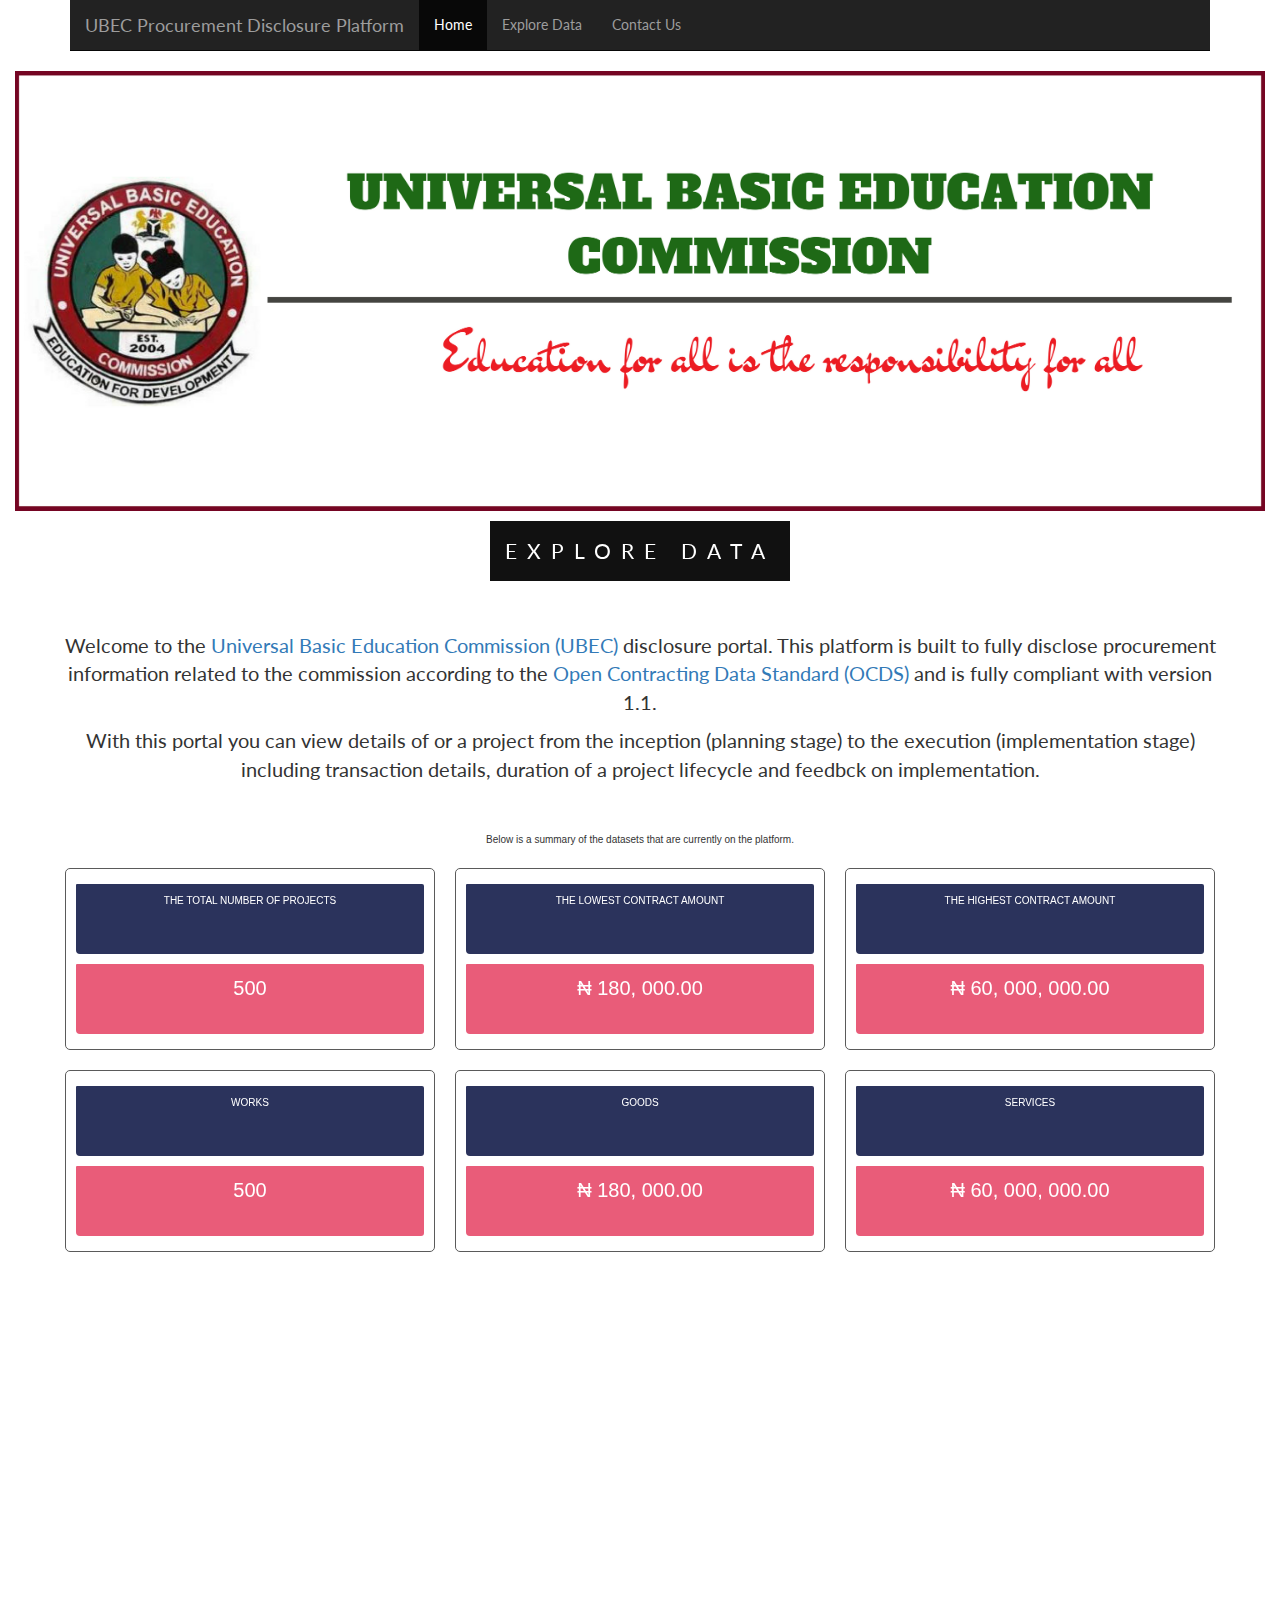
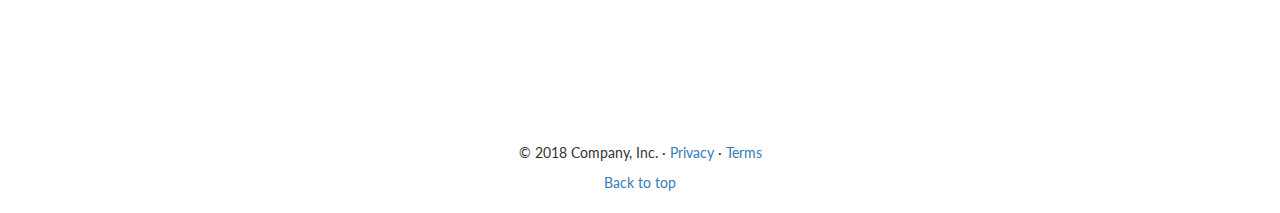
<file: webroot/html/index.html>
<!DOCTYPE html>
<html lang="en">

<head>
  <meta charset="utf-8">
  <meta http-equiv="X-UA-Compatible" content="IE=edge">
  <meta name="viewport" content="width=device-width, initial-scale=1">
  <!-- The above 3 meta tags *must* come first in the head; any other head content must come *after* these tags -->
  <meta name="description" content="">
  <meta name="author" content="">
  <!-- <link rel="icon" href="../../favicon.ico"> -->

  <title>Home</title>

  <link rel="stylesheet" href="../css/uikit.min.css" />
  <!-- Bootstrap core CSS -->
  <link href="../css/bootstrap.min.css" rel="stylesheet">

  <!-- IE10 viewport hack for Surface/desktop Windows 8 bug -->
  <link href="../assets/css/ie10-viewport-bug-workaround.css" rel="stylesheet">

  <!-- Just for debugging purposes. Don't actually copy these 2 lines! -->
  <!--[if lt IE 9]><script src="../../assets/js/ie8-responsive-file-warning.js"></script><![endif]-->
  <script src="../assets/js/ie-emulation-modes-warning.js"></script>
  <link href="../css/handyclasses.css" rel="stylesheet">
  <link href="../css/navbar-styling.css" rel="stylesheet">
  <link href="https://fonts.googleapis.com/css?family=Lato:400,700" rel="stylesheet">
  <link rel="stylesheet" href="https://use.fontawesome.com/releases/v5.6.3/css/all.css" integrity="sha384-UHRtZLI+pbxtHCWp1t77Bi1L4ZtiqrqD80Kn4Z8NTSRyMA2Fd33n5dQ8lWUE00s/"
    crossorigin="anonymous">

  <!-- HTML5 shim and Respond.js for IE8 support of HTML5 elements and media queries -->
  <!--[if lt IE 9]>
          <script src="https://oss.maxcdn.com/html5shiv/3.7.3/html5shiv.min.js"></script>
          <script src="https://oss.maxcdn.com/respond/1.4.2/respond.min.js"></script>
        <![endif]-->

  <!-- Custom styles for this template -->
  <!-- <link href="../css/carousel.css" rel="stylesheet"> -->


</head>
<!-- NAVBAR
================================================== -->

<body>

  <div class="navbar-wrapper">
    <div class="container">

      <nav class="navbar navbar-inverse navbar-static-top">
        <div class="container">
          <div class="navbar-header">
            <button type="button" class="navbar-toggle collapsed" data-toggle="collapse" data-target="#navbar"
              aria-expanded="false" aria-controls="navbar">
              <span class="sr-only">Toggle navigation</span>
              <span class="icon-bar"></span>
              <span class="icon-bar"></span>
              <span class="icon-bar"></span>
            </button>
            <a class="navbar-brand" href="#">UBEC Procurement Disclosure Platform</a>
          </div>
          <div id="navbar" class="navbar-collapse collapse">
            <ul class="nav navbar-nav">
              <li class="active">
                <a href="#">Home</a>
              </li>
              <li>
                <a href="#about">Explore Data</a>
              </li>

              <li>
                <a href="#contact">Contact Us</a>
              </li>
            </ul>
          </div>
        </div>
      </nav>

    </div>
  </div>

  <div class="container-fluid row">
    <div class="col-xs-12 col-sm-12 col-md-12">
      <img src="../images/top.png" alt="Top Banner" />
    </div>

  </div>

  <div class="row" style="padding: 1rem;">
    <div class="col-xs-12 col-sm-12 col-md-12">
      <div class="caption">
        <span class="border  hvr-wobble-bottom">
          <a href="#" class="uk-link-reset"> EXPLORE DATA</a>
        </span>
      </div>
    </div>
  </div>

    <div class="container-fluid" style="padding: 1rem;">


      <div class="row" style="margin: 3rem;">



        <div class="col-sm-12 col-md-12 front-banner text-center">
          <p>Welcome to the
            <a href='https://ubeconline.com/index.php'>Universal Basic Education Commission (UBEC)</a> disclosure
            portal. This platform is built to fully disclose
            procurement information related to the commission according to the
            <a href="http://standard.open-contracting.org/latest/en/">
              Open Contracting Data Standard (OCDS)</a> and is fully compliant with version 1.1.</p>
        </div>

        <div class="col-sm-12 col-md-12">
          <div class="row">

            <div class="col-sm-12 col-md-12 front-banner text-center">
              <p>With this portal you can view details of or a project from the inception (planning stage) to the
                execution
                (implementation stage) including transaction details, duration of a project lifecycle and feedbck on
                implementation.</p>
            </div>
          </div>
        </div>
      </div>
    </div>
  

  <div class="slide3">
    <div class="container">
      <p class="text-center sum-notes">Below is a summary of the datasets that are currently on the platform.
      </p>
      <div class="row text-center front-banner">
        <div class="col-xs-12 col-sm-6 col-md-4 hvr-float-shadow" style="padding: 1rem">
          <div class="box uk-border-rounded" style="padding: 1rem">
            <div class="row">
              <div class="col-xs-12 col-sm-12 col-md-12 gutter">
                <div class="sum-card sum-notes">
                  <span class="top-cent">THE TOTAL NUMBER OF PROJECTS</span>
                </div>
              </div>
              <div class="col-xs-12 col-sm-12 col-md-12 gutter">
                <div class="sum-card middle sum-notes">
                  500
                </div>
              </div>
            </div>
          </div>
        </div>
        <div class="col-xs-12 col-sm-6 col-md-4 hvr-float-shadow" style="padding: 1rem">
          <div class="box uk-border-rounded" style="padding: 1rem">
            <div class="row">
              <div class="col-xs-12 col-sm-12 col-md-12 gutter">
                <div class="sum-card sum-notes">
                  <span class="top-cent">THE LOWEST CONTRACT AMOUNT</span>
                </div>
              </div>
              <div class="col-xs-12 col-sm-12 col-md-12 gutter">
                <div class="sum-card middle sum-notes">
                  &#8358; 180, 000.00
                </div>
              </div>
            </div>
          </div>
        </div>
        <div class="col-xs-12 col-sm-6 col-md-4 hvr-float-shadow" style="padding: 1rem">
          <div class="box uk-border-rounded" style="padding: 1rem">
            <div class="row">
              <div class="col-xs-12 col-sm-12 col-md-12 gutter">
                <div class="sum-card sum-notes">
                  <span class="top-cent">THE HIGHEST CONTRACT AMOUNT</span>
                </div>
              </div>
              <div class="col-xs-12 col-sm-12 col-md-12 gutter">
                <div class="sum-card middle sum-notes">
                  &#8358; 60, 000, 000.00
                </div>
              </div>
            </div>
          </div>
        </div>
        <div class="col-xs-12 col-sm-6 col-md-4  hvr-float-shadow" style="padding: 1rem">
          <div class="box uk-border-rounded" style="padding: 1rem">
            <div class="row">
              <div class="col-xs-12 col-sm-12 col-md-12 gutter">
                <div class="sum-card sum-notes">
                  <span class="top-cent">WORKS</span>
                </div>
              </div>
              <div class="col-xs-12 col-sm-12 col-md-12 gutter">
                <div class="sum-card middle sum-notes">
                  500
                </div>
              </div>
            </div>
          </div>

        </div>
        <div class="col-xs-12 col-sm-6 col-md-4  hvr-float-shadow" style="padding: 1rem">
          <div class="box uk-border-rounded" style="padding: 1rem">
            <div class="row">
              <div class="col-xs-12 col-sm-12 col-md-12 gutter">
                <div class="sum-card sum-notes">
                  <span class="top-cent">GOODS</span>
                </div>
              </div>
              <div class="col-xs-12 col-sm-12 col-md-12 gutter">
                <div class="sum-card middle sum-notes">
                  &#8358; 180, 000.00
                </div>
              </div>
            </div>
          </div>
        </div>
        <div class="col-xs-12 col-sm-6 col-md-4  hvr-float-shadow" style="padding: 1rem">
          <div class="box uk-border-rounded" style="padding: 1rem">
            <div class="row">
              <div class="col-xs-12 col-sm-12 col-md-12 gutter">
                <div class="sum-card sum-notes">
                  <span class="top-cent">SERVICES</span>
                </div>
              </div>
              <div class="col-xs-12 col-sm-12 col-md-12 gutter">
                <div class="sum-card middle sum-notes">
                  &#8358; 60, 000, 000.00
                </div>
              </div>
            </div>
          </div>
        </div>
      </div>

    </div>
  </div>

  <!-- FOOTER -->

  <footer style="padding: 1rem" class="text-center">
    <p class="">&copy; 2018 Company, Inc. &middot;
      <a href="#">Privacy</a> &middot;
      <a href="#">Terms</a>
    </p>
    <p class="">
      <a href="#">Back to top</a>
    </p>

  </footer>

  </div>
  <!-- /.container -->


  <!-- Bootstrap core JavaScript
    ================================================== -->
  <!-- Placed at the end of the document so the pages load faster -->
  <script src="https://ajax.googleapis.com/ajax/libs/jquery/1.12.4/jquery.min.js"></script>
  <script>
    window.jQuery || document.write('<script src="../assets/js/vendor/jquery.min.js"><\/script>')
  </script>
  <script src="../js/bootstrap.min.js"></script>
  <!-- Just to make our placeholder images work. Don't actually copy the next line! -->
  <script src="../assets/js/vendor/holder.min.js"></script>
  <!-- IE10 viewport hack for Surface/desktop Windows 8 bug -->
  <script src="../assets/js/ie10-viewport-bug-workaround.js"></script>
</body>

</html>
</file>
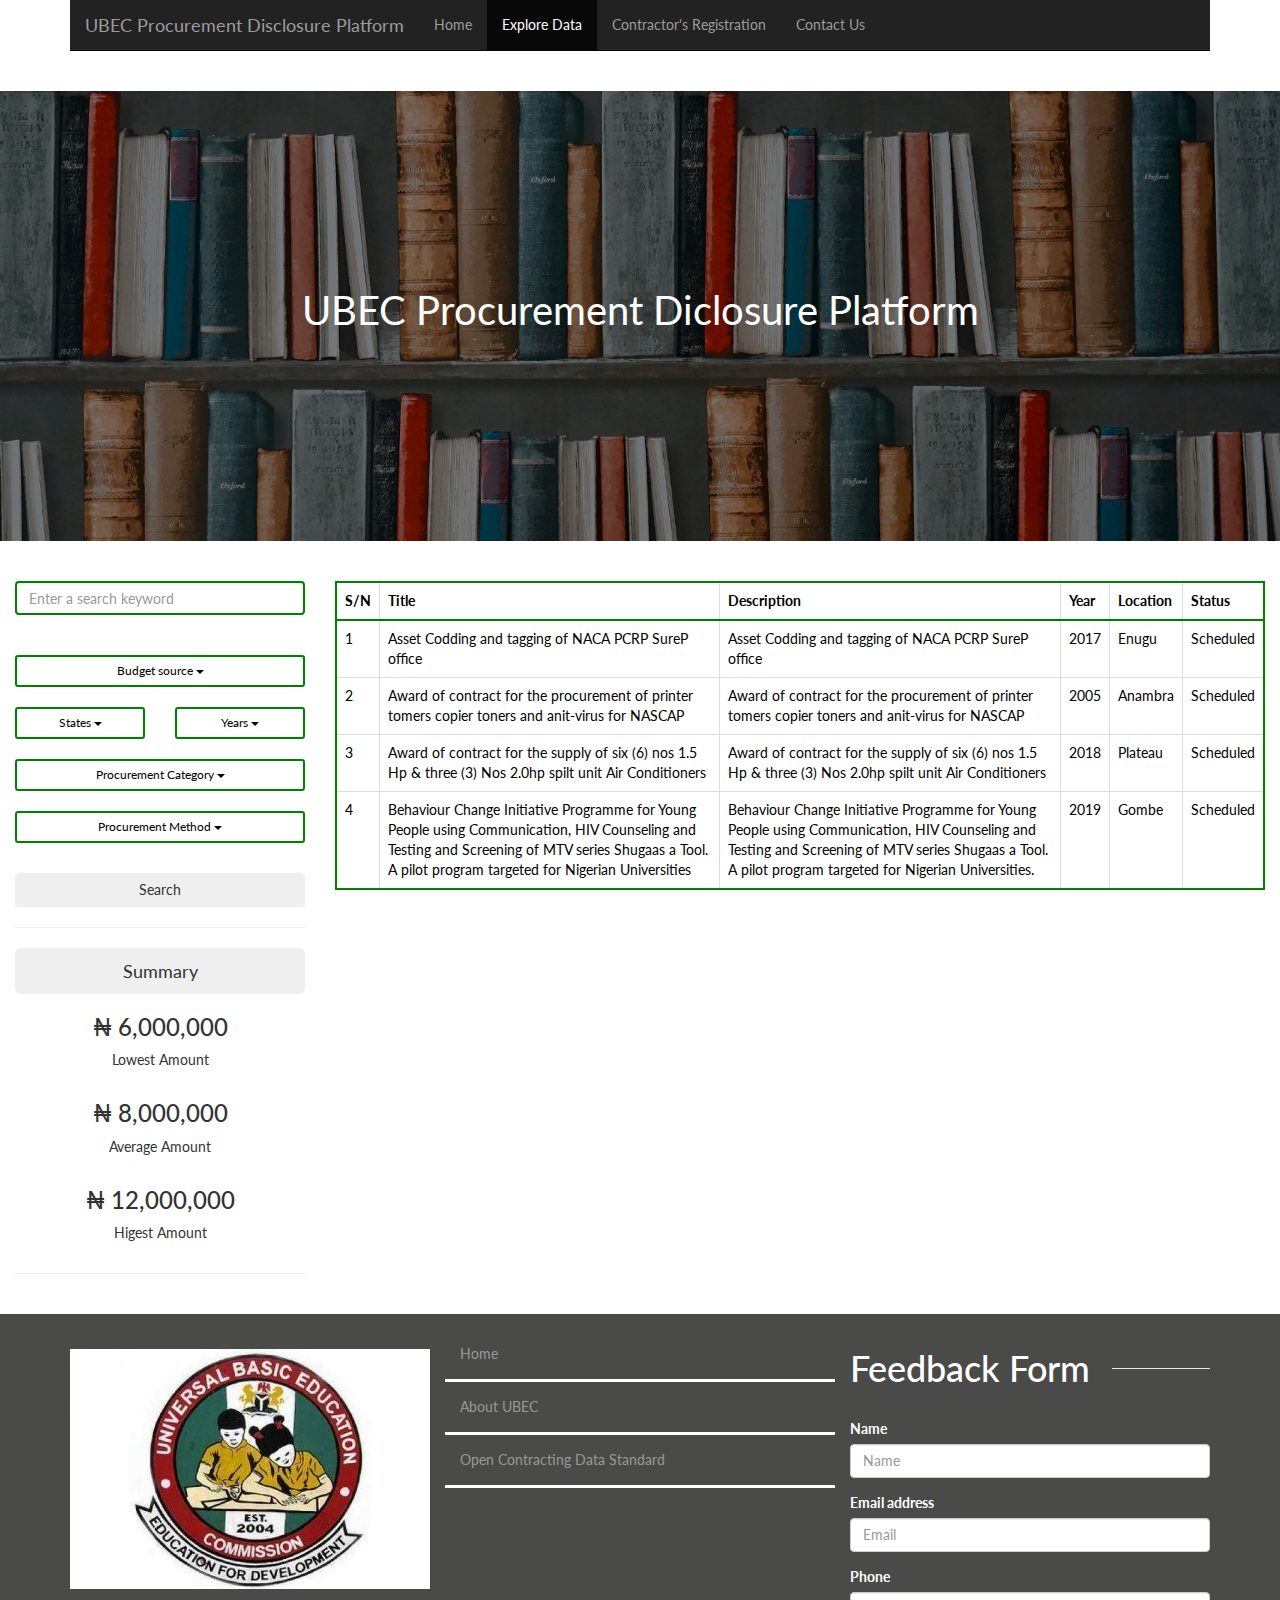
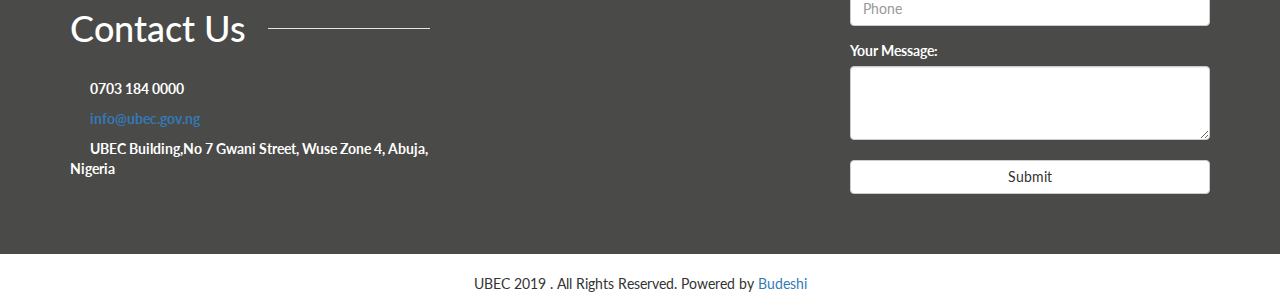
<file: webroot/html/projects.html>
<!DOCTYPE html>
<html lang="en">

<head>
    <meta charset="utf-8">
    <meta http-equiv="X-UA-Compatible" content="IE=edge">
    <meta name="viewport" content="width=device-width, initial-scale=1">
    <!-- The above 3 meta tags *must* come first in the head; any other head content must come *after* these tags -->
    <meta name="description" content="">
    <meta name="author" content="">
    <!-- <link rel="icon" href="../../favicon.ico"> -->

    <title>List of Projects</title>
    
    <link rel="stylesheet" href="../css/uikit.min.css" />
    <!-- Bootstrap core CSS -->
    <link href="../css/bootstrap.min.css" rel="stylesheet">

    <!-- IE10 viewport hack for Surface/desktop Windows 8 bug -->
    <link href="../assets/css/ie10-viewport-bug-workaround.css" rel="stylesheet">

    <!-- Just for debugging purposes. Don't actually copy these 2 lines! -->
    <!--[if lt IE 9]><script src="../../assets/js/ie8-responsive-file-warning.js"></script><![endif]-->
    <script src="../assets/js/ie-emulation-modes-warning.js"></script>
    <link href="../css/handyclasses.css" rel="stylesheet">
    <link href="../css/navbar-styling.css" rel="stylesheet">
    <link href="https://fonts.googleapis.com/css?family=Lato:400,700" rel="stylesheet">
    <link rel="stylesheet" href="https://use.fontawesome.com/releases/v5.6.3/css/all.css" integrity="sha384-UHRtZLI+pbxtHCWp1t77Bi1L4ZtiqrqD80Kn4Z8NTSRyMA2Fd33n5dQ8lWUE00s/"
    crossorigin="anonymous">

    <!-- HTML5 shim and Respond.js for IE8 support of HTML5 elements and media queries -->
    <!--[if lt IE 9]>
      <script src="https://oss.maxcdn.com/html5shiv/3.7.3/html5shiv.min.js"></script>
      <script src="https://oss.maxcdn.com/respond/1.4.2/respond.min.js"></script>
    <![endif]-->

    <!-- Custom styles for this template -->
    <!-- <link href="../css/carousel.css" rel="stylesheet"> -->


</head>
<!-- NAVBAR
================================================== -->

<body>
    <div class="navbar-wrapper container">
        <div class="">

            <nav class="navbar navbar-inverse navbar-static-top">
                <div class="container">
                    <div class="navbar-header">
                        <button type="button" class="navbar-toggle collapsed" data-toggle="collapse" data-target="#navbar"
                            aria-expanded="false" aria-controls="navbar">
                            <span class="sr-only">Toggle navigation</span>
                            <span class="icon-bar"></span>
                            <span class="icon-bar"></span>
                            <span class="icon-bar"></span>
                        </button>
                        <a class="navbar-brand" href="#">UBEC Procurement Disclosure Platform</a>
                    </div>
                    <div id="navbar" class="navbar-collapse collapse">
                        <ul class="nav navbar-nav">
                            <li><a href="#">Home</a></li>
                            <li class="active"><a href="#about">Explore Data</a></li>
                            <li><a href="#">Contractor's Registration</a></li>
                            <li><a href="#contact">Contact Us</a></li>
                        </ul>
                    </div>
                </div>
            </nav>

        </div>
    </div>
    <div class="step-1 uk-margin">
            <div class="container uk-text-center">

                        <p>UBEC Procurement Diclosure Platform</p>
                    
            
            </div>
    
        </div>
    
    <div class='container-fluid'>
        <div class='full-page'>
            <div class="row">
                <div class="col-xs-12 col-sm-3 col-md-3">
                    <div class='search-box'>

                        <div class='search' id='search'>

                            <form>
                                <div class='row  uk-margin'>
                                    <div class="col-sm-12">
                                        <div class='uk-margin'>
                                            <div class="form-group">
                                                <input type="text" class="form-control red-butt" id="title-search"
                                                    placeholder="Enter a search keyword">
                                            </div>
                                        </div>
                                    </div>
                                    
                                </div>
                                <div class='row'>
                                    <div class="col-sm-12">
                                        <div class='uk-margin'>
                                            <div class="button-group">
                                                <button type="button" class="btn btn-default btn-sm dropdown-toggle red-butt"
                                                    data-toggle="dropdown" style="width: 100%">Budget source <span
                                                        class="caret"></span></button>
                                                <ul class="dropdown-menu">
                                                    <li><a href="#" class="small" data-value="option1" tabIndex="-1"><input
                                                                type="checkbox" />&nbsp;Option 1</a></li>
                                                    <li><a href="#" class="small" data-value="option2" tabIndex="-1"><input
                                                                type="checkbox" />&nbsp;Option 2</a></li>
                                                    <li><a href="#" class="small" data-value="option3" tabIndex="-1"><input
                                                                type="checkbox" />&nbsp;Option 3</a></li>
                                                    <li><a href="#" class="small" data-value="option4" tabIndex="-1"><input
                                                                type="checkbox" />&nbsp;Option 4</a></li>
                                                    <li><a href="#" class="small" data-value="option5" tabIndex="-1"><input
                                                                type="checkbox" />&nbsp;Option 5</a></li>
                                                    <li><a href="#" class="small" data-value="option6" tabIndex="-1"><input
                                                                type="checkbox" />&nbsp;Option 6</a></li>
                                                </ul>
                                            </div>
                                        </div>
                                    </div>
                                    <div class='col-sm-6'>
                                        <div class='uk-margin'>
                                            <div class="button-group">
                                                <button type="button" class="btn btn-default btn-sm dropdown-toggle red-butt"
                                                    data-toggle="dropdown" style="width: 100%">States <span class="caret"></span></button>
                                                <ul class="dropdown-menu">
                                                    <li><a href="#" class="small" data-value="option1" tabIndex="-1"><input
                                                                type="checkbox" />&nbsp;Option 1</a></li>
                                                    <li><a href="#" class="small" data-value="option2" tabIndex="-1"><input
                                                                type="checkbox" />&nbsp;Option 2</a></li>
                                                    <li><a href="#" class="small" data-value="option3" tabIndex="-1"><input
                                                                type="checkbox" />&nbsp;Option 3</a></li>
                                                    <li><a href="#" class="small" data-value="option4" tabIndex="-1"><input
                                                                type="checkbox" />&nbsp;Option 4</a></li>
                                                    <li><a href="#" class="small" data-value="option5" tabIndex="-1"><input
                                                                type="checkbox" />&nbsp;Option 5</a></li>
                                                    <li><a href="#" class="small" data-value="option6" tabIndex="-1"><input
                                                                type="checkbox" />&nbsp;Option 6</a></li>
                                                </ul>
                                            </div>
                                        </div>
                                    </div>
                                    <div class="col-sm-6">
                                            <div class='uk-margin'>
                                                <div class="button-group">
                                                    <button type="button" class="btn btn-default btn-sm dropdown-toggle red-butt"
                                                        data-toggle="dropdown" style="width: 100%">Years <span class="caret"></span></button>
                                                    <ul class="dropdown-menu">
                                                        <li><a href="#" class="small" data-value="option1" tabIndex="-1"><input
                                                                    type="checkbox" />&nbsp;Option 1</a></li>
                                                        <li><a href="#" class="small" data-value="option2" tabIndex="-1"><input
                                                                    type="checkbox" />&nbsp;Option 2</a></li>
                                                        <li><a href="#" class="small" data-value="option3" tabIndex="-1"><input
                                                                    type="checkbox" />&nbsp;Option 3</a></li>
                                                        <li><a href="#" class="small" data-value="option4" tabIndex="-1"><input
                                                                    type="checkbox" />&nbsp;Option 4</a></li>
                                                        <li><a href="#" class="small" data-value="option5" tabIndex="-1"><input
                                                                    type="checkbox" />&nbsp;Option 5</a></li>
                                                        <li><a href="#" class="small" data-value="option6" tabIndex="-1"><input
                                                                    type="checkbox" />&nbsp;Option 6</a></li>
                                                    </ul>
                                                </div>
                                            </div>
                                        </div>
                                </div>
                                <div class='row'>
                                    <div class="col-sm-12 ">
                                        <div class='uk-margin'>
                                            <div class="button-group">
                                                <button type="button" class="btn btn-default btn-sm dropdown-toggle red-butt"
                                                    data-toggle="dropdown" style="width: 100%">Procurement Category
                                                    <span class="caret"></span></button>
                                                <ul class="dropdown-menu">
                                                    <li><a href="#" class="small" data-value="option1" tabIndex="-1"><input
                                                                type="checkbox" />&nbsp;Option 1</a></li>
                                                    <li><a href="#" class="small" data-value="option2" tabIndex="-1"><input
                                                                type="checkbox" />&nbsp;Option 2</a></li>
                                                    <li><a href="#" class="small" data-value="option3" tabIndex="-1"><input
                                                                type="checkbox" />&nbsp;Option 3</a></li>
                                                    <li><a href="#" class="small" data-value="option4" tabIndex="-1"><input
                                                                type="checkbox" />&nbsp;Option 4</a></li>
                                                    <li><a href="#" class="small" data-value="option5" tabIndex="-1"><input
                                                                type="checkbox" />&nbsp;Option 5</a></li>
                                                    <li><a href="#" class="small" data-value="option6" tabIndex="-1"><input
                                                                type="checkbox" />&nbsp;Option 6</a></li>
                                                </ul>
                                            </div>
                                        </div>
                                    </div>
                                    <div class='col-sm-12'>
                                        <div class='uk-margin'>
                                            <div class="button-group">
                                                <button type="button" class="btn btn-default btn-sm dropdown-toggle red-butt"
                                                    data-toggle="dropdown" style="width: 100%">Procurement Method <span
                                                        class="caret"></span></button>
                                                <ul class="dropdown-menu">
                                                    <li><a href="#" class="small" data-value="option1" tabIndex="-1"><input
                                                                type="checkbox" />&nbsp;Option 1</a></li>
                                                    <li><a href="#" class="small" data-value="option2" tabIndex="-1"><input
                                                                type="checkbox" />&nbsp;Option 2</a></li>
                                                    <li><a href="#" class="small" data-value="option3" tabIndex="-1"><input
                                                                type="checkbox" />&nbsp;Option 3</a></li>
                                                    <li><a href="#" class="small" data-value="option4" tabIndex="-1"><input
                                                                type="checkbox" />&nbsp;Option 4</a></li>
                                                    <li><a href="#" class="small" data-value="option5" tabIndex="-1"><input
                                                                type="checkbox" />&nbsp;Option 5</a></li>
                                                    <li><a href="#" class="small" data-value="option6" tabIndex="-1"><input
                                                                type="checkbox" />&nbsp;Option 6</a></li>
                                                </ul>
                                            </div>
                                        </div>
                                    </div>
                                </div>
                                <div class='row uk-margin-small'>
                                    <div class="col-sm-12">
                                        <button type="button" class="btn margin " style='width: 100%'>Search</button>
                                    </div>
                                </div>
                                <hr>

                            </form>
                        </div>
                    </div>

                    <div class='search-summary uk-margin'>
                        <div class='row'>
                            <div class="col-sm-12">
                                <button type="button" class="btn btn-lg margin " data-target="#summary" style='width: 100%'>Summary</button>
                            </div>
                        </div>
                        <div class='search uk-text-center' id='summary'>


                            <div class='row uk-margin'>
                                <div class="col-sm-12">
                                    <h3>&#8358; 6,000,000</h3>
                                    <p>Lowest Amount</p>
                                </div>
                                <div class="col-sm-12">
                                    <h3>&#8358; 8,000,000</h3>
                                    <p>Average Amount</p>
                                </div>
                                <div class="col-sm-12">

                                    <h3>&#8358; 12,000,000</h3>
                                    <p>Higest Amount</p>
                                </div>
                            </div>

                            <hr>

                        </div>
                    </div>
                </div>

                <div class="col-xs-12 col-sm-9 col-md-9">
                    <div class='projects-table table-responsive'>

                        <table class="table table-hover red-butt table-bordered" id='project-list'>
                            <thead>
                                <tr style="border-bottom-color: green">
                                    <th  style="border-bottom-color: green">S/N</th>
                                    <th style="border-bottom-color: green">Title</th>
                                    <th style="border-bottom-color: green">Description</th>
                                    <th style="border-bottom-color: green">Year</th>
                                    <th style="border-bottom-color: green">Location</th>
                                    <th style="border-bottom-color: green">Status</th>
                                </tr>
                            </thead>
                            <tbody>
                                
                                <tr data-toggle="tooltip" data-placement="left" title="Select to view details!">
                                    <td>1</td>
                                    <td>Asset Codding and tagging of NACA PCRP SureP office</td>
                                    <td>Asset Codding and tagging of NACA PCRP SureP office</td>
                                    <td>2017</td>
                                    <td>Enugu</td>
                                    <td>Scheduled</td>
                                </tr>
                                <tr data-toggle="tooltip" data-placement="left" title="Select to view details!">
                                        <td>2</td>
                                    <td>Award of contract for the procurement of printer tomers copier toners and
                                        anit-virus
                                        for NASCAP
                                    </td>
                                    <td>Award of contract for the procurement of printer tomers copier toners and
                                        anit-virus
                                        for NASCAP
                                    </td>
                                    <td>2005</td>
                                    <td>Anambra</td>
                                    <td>Scheduled</td>
                                </tr>
                                <tr data-toggle="tooltip" data-placement="left" title="Select to view details!">
                                        <td>3</td>
                                    <td>Award of contract for the supply of six (6) nos 1.5 Hp & three (3) Nos 2.0hp
                                        spilt unit
                                        Air Conditioners
                                    </td>
                                    <td>Award of contract for the supply of six (6) nos 1.5 Hp & three (3) Nos 2.0hp
                                        spilt unit
                                        Air Conditioners
                                    </td>
                                    <td>2018</td>
                                    <td>Plateau</td>
                                    <td>Scheduled</td>
                                </tr>
                                <tr data-toggle="tooltip" data-placement="left" title="Select to view details!">
                                        <td>4</td>
                                    <td>Behaviour Change Initiative Programme for Young People using Communication, HIV
                                        Counseling
                                        and Testing and Screening of MTV series Shugaas a Tool. A pilot program
                                        targeted
                                        for Nigerian Universities</td>
                                    <td>Behaviour Change Initiative Programme for Young People using Communication, HIV
                                        Counseling
                                        and Testing and Screening of MTV series Shugaas a Tool. A pilot program
                                        targeted
                                        for Nigerian Universities.</td>
                                    <td>2019</td>
                                    <td>Gombe</td>
                                    <td>Scheduled</td>
                                </tr>

                            </tbody>
                        </table>
                    </div>
                </div>
            </div>
        </div>
    </div>

    <div class="step-2 uk-margin container-fluid">
            <div class="container">
                <div class="row">
                    <div class="col-sm-4 uk-padding-small">
                        <img src="../images/UBEC-logo.jpg" alt="UBEC Logo" class="uk-margin-top" />
                        <h1 class="uk-heading-line"><span>Contact Us</span></h1>
                        <br>
                        <div class='row'>
                            <div class="col-md-12">
                                <p class=''>
                                    <b><i class="fas fa-phone"></i>
                                        <span class="uk-margin-left">0703 184 0000 </span>
                                    </b>
                                </p>
                            </div>
                            <div class="col-md-12">
                                <p class=''>
                                    <b><i class="far fa-envelope"></i>
                                        <a href="mailto:info@naca.gov.ng" class="uk-margin-left">info@ubec.gov.ng</a>
                                    </b>
                                </p>
                            </div>
                            <div class="col-md-12">
                                <p class=''>
                                    <b><i class="fas fa-map-marker-alt"></i>
                                        <span class="uk-margin-left">
                                            UBEC Building,No 7 Gwani Street, Wuse Zone 4, Abuja, Nigeria
                                        </span>
                                    </b>
                                </p>
                            </div>
                        </div>
                    </div>
                    <div class="col-sm-4 uk-padding-small">
                        <div class="footer-menu py-3 px-3">
                            <div class="row">
                                <div class="col-12">
                                    <div class="col-12 my-3 uk-padding-small">
                                        <div class="menu-item">
                                            <a href="#" class="uk-link-muted">
                                            Home
                                        </a>
                                        </div>
                                    </div>
                                    <div class="col-12">
                                        <div class="menu-item">
                                            <div class="border-bottom">
                                            </div>
                                        </div>
    
                                    </div>
                                    <div class="col-12 my-3 uk-padding-small">
                                        <div class="menu-item">
                                                <a href="https://www.ubec.gov.ng" class="uk-link-muted">
                                            About UBEC
                                            </a>
                                        </div>
                                    </div>
                                    <div class="col-12">
                                        <div class="menu-item">
                                            <div class="border-bottom">
                                            </div>
                                        </div>
    
                                    </div>
                                    <div class="col-12 my-3 uk-padding-small">
                                        <div class="menu-item">
                                                <a href="http://standard.open-contracting.org/latest/en/" class="uk-link-muted">
                                            Open Contracting Data Standard
                                            </a>
                                        </div>
                                    </div>
                                    <div class="col-12">
                                        <div class="menu-item">
                                            <div class="border-bottom">
                                            </div>
                                        </div>
    
                                    </div>
    
                                </div>
                            </div>
                        </div>
    
                    </div>
                    <div class="col-sm-4 uk-padding-small">
                        <h1 class="uk-heading-line"><span>Feedback Form</span></h1>
                        <br>
                        <form class='uk-margin-bottom'>
                            <div class='uk-child-width-1-1' uk-grid>
                                <div>
                                    <div class='uk-child-width-1-1' uk-grid>
                                        <div>
                                            <div class="form-group uk-margin">
                                                <label for="name">Name</label>
                                                <input type="text" class="form-control" id="name" placeholder="Name">
                                            </div>
                                        </div>
                                        <div>
                                            <div class="form-group uk-margin">
                                                <label for="email">Email address</label>
                                                <input type="email" class="form-control" id="email" placeholder="Email">
                                            </div>
                                        </div>
                                        <div>
                                            <div class="form-group uk-margin">
                                                <label for="tel">Phone</label>
                                                <input type="tel" class="form-control" id="tel" placeholder="Phone">
                                            </div>
                                        </div>
                                    </div>
                                </div>
                                <div>
                                    <div class='uk-child-width-1-1' uk-grid>
                                        <div>
                                            <div class="form-group uk-margin">
                                                <label for="text">Your Message: </label>
                                                <textarea type="text" class="form-control" id="text" rows='3'></textarea>
                                            </div>
                                        </div>
                                        <div>
                                            <div class='uk-margin-top'>
                                                <button class="btn btn-default" style='width: 100%'>Submit</button>
                                            </div>
                                        </div>
                                    </div>
                                </div>
    
                            </div>
                        </form>
                    </div>
                </div>
    
    
            </div>
    
    
        </div>
    <p class="uk-text-center">
            UBEC  2019 . All Rights Reserved. Powered by <a href="http://budeshi.ng">Budeshi</a>
            
    </p>

    <!-- Bootstrap core JavaScript
    ================================================== -->
    <!-- Placed at the end of the document so the pages load faster -->
    <script src="https://ajax.googleapis.com/ajax/libs/jquery/1.12.4/jquery.min.js"></script>
    <script>
        window.jQuery || document.write('<script src="../assets/js/vendor/jquery.min.js"><\/script>')
    </script>
    <script src="../js/bootstrap.min.js"></script>
    <!-- Just to make our placeholder images work. Don't actually copy the next line! -->
    <script src="../assets/js/vendor/holder.min.js"></script>
    <!-- IE10 viewport hack for Surface/desktop Windows 8 bug -->
    <script src="../assets/js/ie10-viewport-bug-workaround.js"></script>
    <script>
        $(document).ready(function () {
            $('[data-toggle="tooltip"]').tooltip();
        });
    </script>
</body>

</html>
</file>
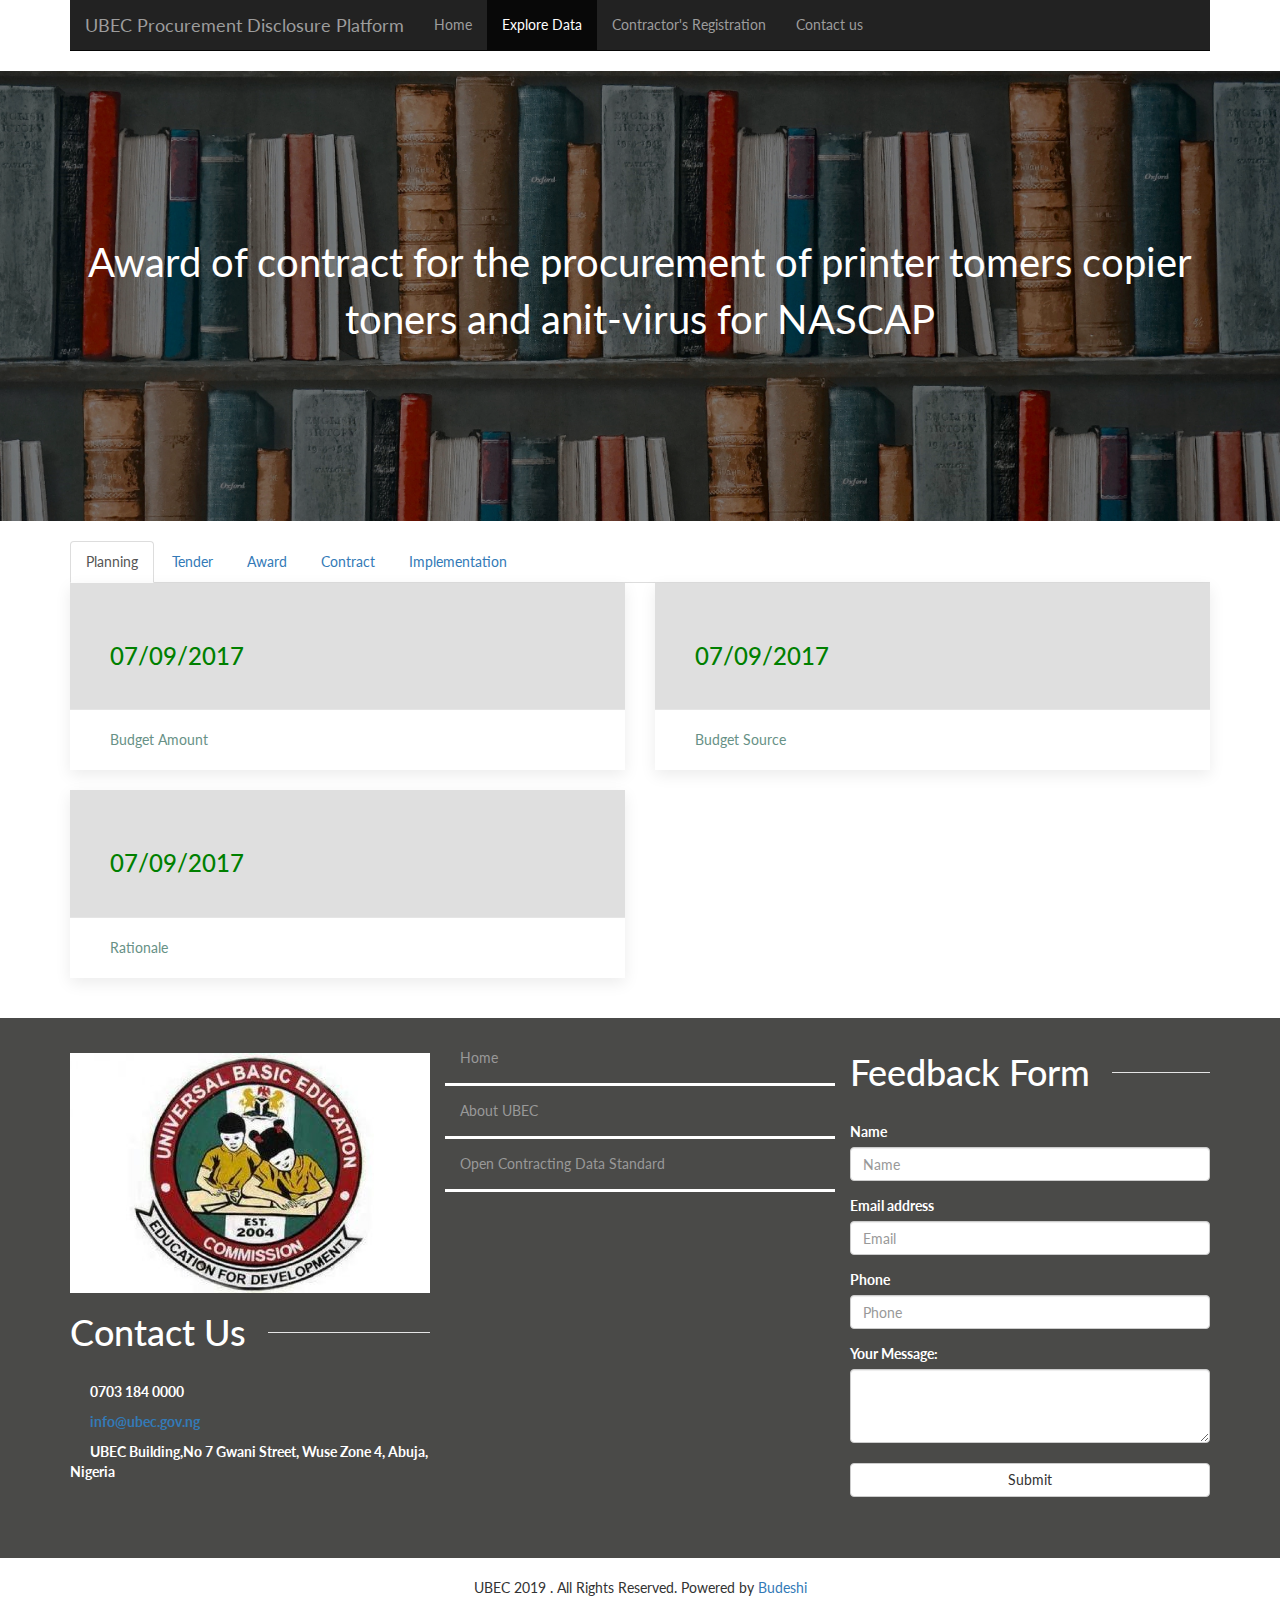
<file: webroot/html/view-project.html>
<!DOCTYPE html>
<html lang="en">

<head>
    <meta charset="utf-8">
    <meta http-equiv="X-UA-Compatible" content="IE=edge">
    <meta name="viewport" content="width=device-width, initial-scale=1">
    <!-- The above 3 meta tags *must* come first in the head; any other head content must come *after* these tags -->
    <meta name="description" content="">
    <meta name="author" content="">
    <!-- <link rel="icon" href="../../favicon.ico"> -->
    <link rel="stylesheet" href="../css/uikit.min.css" />



    <title>View Project</title>

    <!-- Bootstrap core CSS -->
    <link href="../css/bootstrap.min.css" rel="stylesheet">
    
    <!-- IE10 viewport hack for Surface/desktop Windows 8 bug -->
    <link href="../assets/css/ie10-viewport-bug-workaround.css" rel="stylesheet">

    <!-- Just for debugging purposes. Don't actually copy these 2 lines! -->
    <!--[if lt IE 9]><script src="../../assets/js/ie8-responsive-file-warning.js"></script><![endif]-->
    <script src="../assets/js/ie-emulation-modes-warning.js"></script>
    <link rel="stylesheet" href="https://use.fontawesome.com/releases/v5.6.3/css/all.css" integrity="sha384-UHRtZLI+pbxtHCWp1t77Bi1L4ZtiqrqD80Kn4Z8NTSRyMA2Fd33n5dQ8lWUE00s/"
        crossorigin="anonymous">
    <!-- HTML5 shim and Respond.js for IE8 support of HTML5 elements and media queries -->
    <!--[if lt IE 9]>
      <script src="https://oss.maxcdn.com/html5shiv/3.7.3/html5shiv.min.js"></script>
      <script src="https://oss.maxcdn.com/respond/1.4.2/respond.min.js"></script>
    <![endif]-->

    <!-- Custom styles for this template -->
    <!-- <link href="../css/carousel.css" rel="stylesheet"> -->
    <link href="../css/handyclasses.css" rel="stylesheet">
    <link href="https://fonts.googleapis.com/css?family=Lato:400,700" rel="stylesheet">
</head>
<!-- NAVBAR
================================================== -->

<body>
    <div class="navbar-wrapper container">
        <div class="">

            <nav class="navbar navbar-inverse navbar-static-top">
                <div class="container">
                    <div class="navbar-header">
                        <button type="button" class="navbar-toggle collapsed" data-toggle="collapse" data-target="#navbar"
                            aria-expanded="false" aria-controls="navbar">
                            <span class="sr-only">Toggle navigation</span>
                            <span class="icon-bar"></span>
                            <span class="icon-bar"></span>
                            <span class="icon-bar"></span>
                        </button>
                        <a class="navbar-brand" href="#">UBEC Procurement Disclosure Platform</a>
                    </div>
                    <div id="navbar" class="navbar-collapse collapse">
                        <ul class="nav navbar-nav">
                            <li><a href="#">Home</a></li>
                            <li class='active'><a href="#about">Explore Data</a></li>
                            <li><a href="#">Contractor's Registration</a></li>
                            <li><a href="#contact">Contact us</a></li>
                        </ul>
                    </div>
                </div>
            </nav>

        </div>
    </div>

    <div class="step-1 uk-margin-bottom">
        <div class="container uk-text-center">
            <p>Award of contract for the procurement of printer tomers copier toners and anit-virus for NASCAP</p>
        </div>

    </div>


    <div class="container" >
        <ul class="nav nav-tabs">
            <li class="active"><a data-toggle="tab" href="#planning">Planning</a></li>
            <li><a data-toggle="tab" href="#tender">Tender</a></li>
            <li><a data-toggle="tab" href="#award">Award</a></li>
            <li><a data-toggle="tab" href="#contract">Contract</a></li>
            <li><a data-toggle="tab" href="#implementation">Implementation</a></li>
        </ul>

        <div class="tab-content">
            <div id="planning" class="tab-pane fade in active">

                <div class="row uk-margin">
                    <div class="col-sm-6">
                        <div class="uk-card uk-card-default">

                            <div class="uk-card-body taste38">
                                <h3>07/09/2017</h3>
                            </div>
                            <div class="uk-card-footer taste48">
                                <p>Budget Amount</p>
                            </div>
                        </div>
                    </div>
                    <div class="col-sm-6">
                        <div class="uk-card uk-card-default">

                            <div class="uk-card-body taste38">
                                <h3>07/09/2017</h3>
                            </div>
                            <div class="uk-card-footer taste48">
                                <p>Budget Source</p>
                            </div>
                        </div>
                    </div>

                </div>
                <div class="row uk-margin">
                    <div class="col-sm-6">
                        <div class="uk-card uk-card-default">

                            <div class="uk-card-body taste38">
                                <h3>07/09/2017</h3>
                            </div>
                            <div class="uk-card-footer taste48">
                                <p>Rationale</p>
                            </div>
                        </div>
                    </div>
                </div>
            </div>
            <div id="tender" class="tab-pane fade">
                <h4 class="uk-text-left uk-text-bold uk-margin"><span>Award of contract for the procurement of printer
                        tomers
                        copier toners and anit-virus for NASCAP</span></h4>
                <div class="row uk-margin">
                    <div class="col-sm-6" uk-height-match>
                        <div class="uk-card uk-card-default">

                            <div class="uk-card-body  taste38">
                                <h3>Goods</h3>
                            </div>
                            <div class="uk-card-footer taste48">
                                <p>Tender Status </p>
                            </div>
                        </div>
                    </div>
                    <div class="col-sm-6" uk-height-match>
                        <div class="uk-card uk-card-default">

                            <div class="uk-card-body  taste38">
                                <h3>Selective</h3>
                            </div>
                            <div class="uk-card-footer taste48">
                                <p>Procurement Method</p>
                            </div>
                        </div>
                    </div>

                </div>
                <div class="row uk-margin">
                    <div class="col-sm-6" uk-height-match>
                        <div class="uk-card uk-card-default">

                            <div class="uk-card-body  taste38">
                                <h3>Goods</h3>
                            </div>
                            <div class="uk-card-footer taste48">
                                <p>Rationale </p>
                            </div>
                        </div>
                    </div>
                    <div class="col-sm-6" uk-height-match>
                        <div class="uk-card uk-card-default">

                            <div class="uk-card-body  taste38">
                                <h3>Selective</h3>
                            </div>
                            <div class="uk-card-footer taste48">
                                <p>Procurement Category</p>
                            </div>
                        </div>
                    </div>

                </div>
                <div class="row uk-margin">
                    <div class="col-sm-6" uk-height-match>
                        <div class="uk-card uk-card-default">

                            <div class="uk-card-body  taste38">
                                <h3>Goods</h3>
                            </div>
                            <div class="uk-card-footer taste48">
                                <p>Award Criteria </p>
                            </div>
                        </div>
                    </div>
                    <div class="col-sm-6" uk-height-match>
                        <div class="uk-card uk-card-default">

                            <div class="uk-card-body  taste38">
                                <h3>Selective</h3>
                            </div>
                            <div class="uk-card-footer taste48">
                                <p>Submission Method</p>
                            </div>
                        </div>
                    </div>

                </div>
                <div class="row uk-margin">
                    <div class="col-sm-4" uk-height-match>
                        <div class="uk-card uk-card-default">

                            <div class="uk-card-body  taste38">
                                <h3>Goods</h3>
                            </div>
                            <div class="uk-card-footer taste48">
                                <p>Tender Start Date </p>
                            </div>
                        </div>
                    </div>
                    <div class="col-sm-4" uk-height-match>
                        <div class="uk-card uk-card-default">

                            <div class="uk-card-body  taste38">
                                <h3>Selective</h3>
                            </div>
                            <div class="uk-card-footer taste48">
                                <p>Tender End Date</p>
                            </div>
                        </div>
                    </div>
                    <div class="col-sm-4" uk-height-match>
                        <div class="uk-card uk-card-default">

                            <div class="uk-card-body  taste38">
                                <h3>Selective</h3>
                            </div>
                            <div class="uk-card-footer taste48">
                                <p>Tender Period</p>
                            </div>
                        </div>
                    </div>

                </div>
                <div class="row uk-margin">
                    <div class="col-sm-6" uk-height-match>
                        <div class="uk-card uk-card-default">

                            <div class="uk-card-body  taste38">

                                <table class="table">
                                    <thead>
                                        <tr>
                                            <th>Tenderer</th>
                                            <th>Amount</th>
                                        </tr>
                                    </thead>
                                    <tbody>
                                        <tr>
                                            <td>Supply of A/C</td>
                                            <td>5</td>
                                        </tr>

                                    </tbody>
                                </table>
                            </div>
                            <div class="uk-card-footer taste48">
                                <p>Tenderers and Amount </p>
                            </div>
                        </div>
                    </div>


                </div>
            </div>
            <div id="award" class="tab-pane fade">

                <div class="row uk-margin">
                    <div class="col-sm-6">
                        <div class="uk-card uk-card-default">

                            <div class="uk-card-body taste38">
                                <h3>Terminated</h3>
                            </div>
                            <div class="uk-card-footer taste48">
                                <p>Award Status</p>
                            </div>
                        </div>
                    </div>
                    <div class="col-sm-6">
                        <div class="uk-card uk-card-default">

                            <div class="uk-card-body taste38">
                                <h3>19/09/2029</h3>
                            </div>
                            <div class="uk-card-footer taste48">
                                <p>Award Date</p>
                            </div>
                        </div>
                    </div>

                </div>

                <div class="row uk-margin">

                    <div class="col-sm-6">
                        <div class="uk-card uk-card-default">

                            <div class="uk-card-body taste38">
                                <h3>
                                    <span>&#8358;</span> 1,000,000.00
                                </h3>
                            </div>
                            <div class="uk-card-footer taste48">
                                <p>Award Amount</p>
                            </div>
                        </div>
                    </div>
                    <div class="col-sm-6">
                        <div class="uk-card uk-card-default">

                            <div class="uk-card-body taste38">

                                <p>Awardees Name</p>
                                <p>Another Awardee Name</p>
                            </div>
                            <div class="uk-card-footer taste48">
                                <p>Awardee(s)</p>
                            </div>
                        </div>
                    </div>

                </div>
                <div class="row uk-margin">

                    <div class="col-sm-6">
                        <div class="uk-card uk-card-default">

                            <div class="uk-card-body taste38">
                                <div class="">
                                    <a href="#" class="list-group-item">Copy of Signed Contract</a>
                                    <a href="#" class="list-group-item">Supporting DOcument</a>
                                    <a href="#" class="list-group-item">Another Signed doc</a>
                                </div>
                            </div>
                            <div class="uk-card-footer taste48">
                                <p>Documents</p>
                            </div>
                        </div>
                    </div>

                </div>
            </div>
            <div id="contract" class="tab-pane fade">
                <div class="row uk-margin">
                    <div class="col-sm-6">
                        <div class="uk-card uk-card-default">

                            <div class="uk-card-body taste38">
                                <h3>
                                    <span>&#8358;</span> 1,000,000.00</h3>
                            </div>
                            <div class="uk-card-footer taste48">
                                <p>Contract Amount</p>
                            </div>
                        </div>
                    </div>
                    <div class="col-sm-6">
                        <div class="uk-card uk-card-default">

                            <div class="uk-card-body taste38">
                                <h3>Active</h3>
                            </div>
                            <div class="uk-card-footer taste48">
                                <p>Contract Status</p>
                            </div>
                        </div>
                    </div>

                </div>

                <div class="row uk-margin">
                    <div class="col-sm-4">
                        <div class="uk-card uk-card-default">

                            <div class="uk-card-body taste38">
                                <h3>07/09/2017</h3>
                            </div>
                            <div class="uk-card-footer taste48">
                                <p>Contract Start Date</p>
                            </div>
                        </div>
                    </div>
                    <div class="col-sm-4">
                        <div class="uk-card uk-card-default">

                            <div class="uk-card-body taste38">
                                <h3>07/09/2017</h3>
                            </div>
                            <div class="uk-card-footer taste48">
                                <p>Contract End Date</p>
                            </div>
                        </div>
                    </div>
                    <div class="col-sm-4">
                        <div class="uk-card uk-card-default">

                            <div class="uk-card-body taste38">
                                <h3>30 Days</h3>
                            </div>
                            <div class="uk-card-footer taste48">
                                <p>Contract Duration</p>
                            </div>
                        </div>
                    </div>
                </div>
                <div class="row uk-margin">
                    <div class="col-sm-6">
                        <div class="uk-card uk-card-default">

                            <div class="uk-card-body taste38">
                                <div class="">
                                    <a href="#" class="list-group-item">First item</a>
                                    <a href="#" class="list-group-item">Second item</a>
                                    <a href="#" class="list-group-item">Third item</a>
                                </div>
                            </div>
                            <div class="uk-card-footer taste48">
                                <p>Supplier(s)</p>
                            </div>
                        </div>
                    </div>
                    <div class="col-sm-6">
                        <div class="uk-card uk-card-default">

                            <div class="uk-card-body taste38">
                                <div class="">
                                    <a href="#" class="list-group-item">Copy of Signed Contract</a>
                                    <a href="#" class="list-group-item">Supporting DOcument</a>
                                    <a href="#" class="list-group-item">Another Signed doc</a>
                                </div>
                            </div>
                            <div class="uk-card-footer taste48">
                                <p>Documents</p>
                            </div>
                        </div>
                    </div>

                </div>

            </div>
            <div id="implementation" class="tab-pane fade">

                <div class="row">
                    <div class="col-sm-12">
                        <div class="uk-card uk-card-default">

                            <div class="uk-card-body taste38">

                                <table class="table table-hover" id='project-list'>
                                    <thead>
                                        <tr>
                                            <th>Payer</th>
                                            <th>Amount</th>
                                            <th>Payee</th>
                                            <th>Date</th>
                                        </tr>
                                    </thead>
                                    <tbody>
                                        <tr>
                                            <td>GIFMIS</td>
                                            <td>&#8358; 7,000,000</td>
                                            <td>Kruize Ships</td>
                                            <td>06/09/2011</td>
                                        </tr>
                                        <tr>
                                            <td>National Agency for Control of Aids</td>
                                            <td>&#8358; 7,000,000</td>
                                            <td>Tola Catering</td>
                                            <td>02/010/2017</td>
                                        </tr>

                                    </tbody>
                                </table>
                            </div>
                            <div class="uk-card-footer  taste48">
                                <p>Transactions</p>
                            </div>
                        </div>
                    </div>
                </div>
            </div>
        </div>
    </div>

    <div class="step-2 uk-margin container-fluid">
        <div class="container">
            <div class="row">
                <div class="col-sm-4 uk-padding-small">
                    <img src="../images/UBEC-logo.jpg" alt="UBEC Logo" class="uk-margin-top" />
                    <h1 class="uk-heading-line"><span>Contact Us</span></h1>
                    <br>
                    <div class='row'>
                        <div class="col-md-12">
                            <p class=''>
                                <b><i class="fas fa-phone"></i>
                                    <span class="uk-margin-left">0703 184 0000 </span>
                                </b>
                            </p>
                        </div>
                        <div class="col-md-12">
                            <p class=''>
                                <b><i class="far fa-envelope"></i>
                                    <a href="mailto:info@naca.gov.ng" class="uk-margin-left">info@ubec.gov.ng</a>
                                </b>
                            </p>
                        </div>
                        <div class="col-md-12">
                            <p class=''>
                                <b><i class="fas fa-map-marker-alt"></i>
                                    <span class="uk-margin-left">
                                        UBEC Building,No 7 Gwani Street, Wuse Zone 4, Abuja, Nigeria
                                    </span>
                                </b>
                            </p>
                        </div>
                    </div>
                </div>
                <div class="col-sm-4 uk-padding-small">
                    <div class="footer-menu py-3 px-3">
                        <div class="row">
                            <div class="col-12">
                                <div class="col-12 my-3 uk-padding-small">
                                    <div class="menu-item">
                                        <a href="#" class="uk-link-muted">
                                        Home
                                    </a>
                                    </div>
                                </div>
                                <div class="col-12">
                                    <div class="menu-item">
                                        <div class="border-bottom">
                                        </div>
                                    </div>

                                </div>
                                <div class="col-12 my-3 uk-padding-small">
                                    <div class="menu-item">
                                            <a href="https://www.ubec.gov.ng" class="uk-link-muted">
                                        About UBEC
                                        </a>
                                    </div>
                                </div>
                                <div class="col-12">
                                    <div class="menu-item">
                                        <div class="border-bottom">
                                        </div>
                                    </div>

                                </div>
                                <div class="col-12 my-3 uk-padding-small">
                                    <div class="menu-item">
                                            <a href="http://standard.open-contracting.org/latest/en/" class="uk-link-muted">
                                        Open Contracting Data Standard
                                        </a>
                                    </div>
                                </div>
                                <div class="col-12">
                                    <div class="menu-item">
                                        <div class="border-bottom">
                                        </div>
                                    </div>

                                </div>

                            </div>
                        </div>
                    </div>

                </div>
                <div class="col-sm-4 uk-padding-small">
                    <h1 class="uk-heading-line"><span>Feedback Form</span></h1>
                    <br>
                    <form class='uk-margin-bottom'>
                        <div class='uk-child-width-1-1' uk-grid>
                            <div>
                                <div class='uk-child-width-1-1' uk-grid>
                                    <div>
                                        <div class="form-group uk-margin">
                                            <label for="name">Name</label>
                                            <input type="text" class="form-control" id="name" placeholder="Name">
                                        </div>
                                    </div>
                                    <div>
                                        <div class="form-group uk-margin">
                                            <label for="email">Email address</label>
                                            <input type="email" class="form-control" id="email" placeholder="Email">
                                        </div>
                                    </div>
                                    <div>
                                        <div class="form-group uk-margin">
                                            <label for="tel">Phone</label>
                                            <input type="tel" class="form-control" id="tel" placeholder="Phone">
                                        </div>
                                    </div>
                                </div>
                            </div>
                            <div>
                                <div class='uk-child-width-1-1' uk-grid>
                                    <div>
                                        <div class="form-group uk-margin">
                                            <label for="text">Your Message: </label>
                                            <textarea type="text" class="form-control" id="text" rows='3'></textarea>
                                        </div>
                                    </div>
                                    <div>
                                        <div class='uk-margin-top'>
                                            <button class="btn btn-default" style='width: 100%'>Submit</button>
                                        </div>
                                    </div>
                                </div>
                            </div>

                        </div>
                    </form>
                </div>
            </div>


        </div>


    </div>
<p class="uk-text-center">
        UBEC  2019 . All Rights Reserved. Powered by <a href="http://budeshi.ng">Budeshi</a>
        
</p>
    </div>



    <!-- FOOTER -->
    <!-- <footer>
        <p class="pull-right"><a href="#">Back to top</a></p>
        <p>&copy; 2016 Company, Inc. &middot; <a href="#">Privacy</a> &middot; <a href="#">Terms</a></p>
    </footer> -->

    </div>
    <!-- /.container -->


    <!-- Bootstrap core JavaScript
    ================================================== -->
    <!-- Placed at the end of the document so the pages load faster -->
    <script src="https://ajax.googleapis.com/ajax/libs/jquery/1.12.4/jquery.min.js"></script>
    <script>
        window.jQuery || document.write('<script src="../assets/js/vendor/jquery.min.js"><\/script>')
    </script>
    <script src="../js/bootstrap.min.js"></script>
    <!-- Just to make our placeholder images work. Don't actually copy the next line! -->
    <script src="../assets/js/vendor/holder.min.js"></script>
    <!-- IE10 viewport hack for Surface/desktop Windows 8 bug -->
    <script src="../assets/js/ie10-viewport-bug-workaround.js"></script>
</body>

</html>
</file>
<file: webroot/css/handyclasses.css>
body, html {
    height: 100%;
    width: 100%;
    font-family: 'Lato', sans-serif;
}

.par {
    /* The image used */
    background-image: url('../images/back/blur.jpg');

    /* Full height */
    height: auto; 

    /* Create the parallax scrolling effect */
    background-attachment: fixed;
    background-position: center;
    background-repeat: no-repeat;
    background-size: cover;
}

.caption {
    /* position: absolute;
    left: 0;
    top: 70%; */
    /* width: 100%; */
    text-align: center;
    color: #000;
  }
  
  .caption span.border {
    background-color: #111;
    color: #fff;
    padding: 1.5rem;
    font-size: 1.5em;
    letter-spacing: 10px;
  }
  
  .sum-notes {
      font-size: 1rem;
      font-family: 'Raleway', sans-serif;
      /* font-weight: bold; */
  }
  .sum-notes.color {
      color: #fff;
  }
  .front-banner {
    font-size: 2rem;
    
  }
  .slide1 {
      
    /* The image used */
    background-image: url('../images/pres/3.png');
    
        /* Full height */
        height: 100%; 
    
        /* Create the parallax scrolling effect */
        background-attachment: fixed;
        background-position: center;
        background-repeat: no-repeat;
        background-size: cover;
  }
  .slide2 {
    
  /* The image used */
  background-image: url('../images/pres/4.png');
  
      /* Full height */
      height: 100%; 
  
      /* Create the parallax scrolling effect */
      background-attachment: fixed;
      background-position: center;
      background-repeat: no-repeat;
      background-size: cover;
}
.slide3 {
    
  /* The image used */
  background-image: url('../images/pres/6.png');
  
      /* Full height */
      height: 100%; 
  
      /* Create the parallax scrolling effect */
      /* background-attachment: fixed; */
      background-position: center;
      background-repeat: no-repeat;
      background-size: cover;
}
@media only screen and (max-device-width: 650px) {
    .par, .slide1, .slide2 {
        background-attachment: scroll;
    }
    .caption {
      font-size: 1rem;
    }
}
.red-butt {
    background-color: white;
    color: black;
    border: 2px solid green; /* Green */
}

.wallpaper1 {
    
  /* The image used */
  background-image: url('../images/wall.png');
  
      /* Full height */
      height: 20%; 
  
      /* Create the parallax scrolling effect */
      /* background-attachment: fixed; */
      background-position: center;
      background-repeat: no-repeat;
      background-size: cover;
}
.uk-card-footer.taste48 {
  color: #679186;
    
}
.uk-card-body.taste38 {
    color: green;
    background-color: #dfdfdf;
}
.sum-card {
    width: 100%;
    height: 70px;
    -webkit-border-top-left-radius: 1px;
    -webkit-border-top-right-radius: 2px;
    -webkit-border-bottom-right-radius: 3px;
    -webkit-border-bottom-left-radius: 4px;
  
    -moz-border-radius-topleft: 1px;
    -moz-border-radius-topright: 2px;
    -moz-border-radius-bottomright: 3px;
    -moz-border-radius-bottomleft: 4px;
  
    border-top-left-radius: 1px;
    border-top-right-radius: 2px;
    border-bottom-right-radius: 3px;
    border-bottom-left-radius: 4px;
    background-color: #2b335c;
    padding-top: 1rem;
    padding-bottom: 1rem;
    color: white;
}
.sum-card.middle {
    width: 100%;
    height: 70px;
    background-color: #e95c79;
    font-size: 2rem;
}
.sum-card.bottom {
    width: 100%;
    height: 50px;
    -webkit-border-top-left-radius: 1px;
    -webkit-border-top-right-radius: 2px;
    -webkit-border-bottom-right-radius: 3px;
    -webkit-border-bottom-left-radius: 4px;
  
    -moz-border-radius-topleft: 1px;
    -moz-border-radius-topright: 2px;
    -moz-border-radius-bottomright: 3px;
    -moz-border-radius-bottomleft: 4px;
  
    border-top-left-radius: 1px;
    border-top-right-radius: 2px;
    border-bottom-right-radius: 3px;
    border-bottom-left-radius: 4px;
    background-color: #2b335c;;
    font-size: 2rem;
    color: #e88a60;
    /* padding: 1rem 0; */
}
.gutter {
    margin-top: 0.5rem;
    margin-bottom: 0.5rem;
}
div.box {
    border: 1px solid #5a5a5a;
}

/* Float Shadow */
.hvr-float-shadow {
    display: inline-block;
    vertical-align: middle;
    -webkit-transform: perspective(1px) translateZ(0);
    transform: perspective(1px) translateZ(0);
    box-shadow: 0 0 1px rgba(0, 0, 0, 0);
    position: relative;
    -webkit-transition-duration: 0.3s;
    transition-duration: 0.3s;
    -webkit-transition-property: transform;
    transition-property: transform;
  }
  .hvr-float-shadow:before {
    pointer-events: none;
    position: absolute;
    z-index: -1;
    content: '';
    top: 100%;
    left: 5%;
    height: 10px;
    width: 90%;
    opacity: 0;
    background: -webkit-radial-gradient(center, ellipse, rgba(0, 0, 0, 0.35) 0%, rgba(0, 0, 0, 0) 80%);
    background: radial-gradient(ellipse at center, rgba(0, 0, 0, 0.35) 0%, rgba(0, 0, 0, 0) 80%);
    /* W3C */
    -webkit-transition-duration: 0.3s;
    transition-duration: 0.3s;
    -webkit-transition-property: transform, opacity;
    transition-property: transform, opacity;
  }
  .hvr-float-shadow:hover, .hvr-float-shadow:focus, .hvr-float-shadow:active {
    -webkit-transform: translateY(-5px);
    transform: translateY(-5px);
    /* move the element up by 5px */
  }
  .hvr-float-shadow:hover:before, .hvr-float-shadow:focus:before, .hvr-float-shadow:active:before {
    opacity: 1;
    -webkit-transform: translateY(5px);
    transform: translateY(5px);
    /* move the element down by 5px (it will stay in place because it's attached to the element that also moves up 5px) */
  }
  /* Wobble Bottom */
@-webkit-keyframes hvr-wobble-bottom {
    16.65% {
      -webkit-transform: skew(-12deg);
      transform: skew(-12deg);
    }
    33.3% {
      -webkit-transform: skew(10deg);
      transform: skew(10deg);
    }
    49.95% {
      -webkit-transform: skew(-6deg);
      transform: skew(-6deg);
    }
    66.6% {
      -webkit-transform: skew(4deg);
      transform: skew(4deg);
    }
    83.25% {
      -webkit-transform: skew(-2deg);
      transform: skew(-2deg);
    }
    100% {
      -webkit-transform: skew(0);
      transform: skew(0);
    }
  }
  @keyframes hvr-wobble-bottom {
    16.65% {
      -webkit-transform: skew(-12deg);
      transform: skew(-12deg);
    }
    33.3% {
      -webkit-transform: skew(10deg);
      transform: skew(10deg);
    }
    49.95% {
      -webkit-transform: skew(-6deg);
      transform: skew(-6deg);
    }
    66.6% {
      -webkit-transform: skew(4deg);
      transform: skew(4deg);
    }
    83.25% {
      -webkit-transform: skew(-2deg);
      transform: skew(-2deg);
    }
    100% {
      -webkit-transform: skew(0);
      transform: skew(0);
    }
  }
  .hvr-wobble-bottom {
    display: inline-block;
    vertical-align: middle;
    -webkit-transform: perspective(1px) translateZ(0);
    transform: perspective(1px) translateZ(0);
    box-shadow: 0 0 1px rgba(0, 0, 0, 0);
    -webkit-transform-origin: 100% 0;
    transform-origin: 100% 0;
  }
  .hvr-wobble-bottom:hover, .hvr-wobble-bottom:focus, .hvr-wobble-bottom:active {
    -webkit-animation-name: hvr-wobble-bottom;
    animation-name: hvr-wobble-bottom;
    -webkit-animation-duration: 1s;
    animation-duration: 1s;
    -webkit-animation-timing-function: ease-in-out;
    animation-timing-function: ease-in-out;
    -webkit-animation-iteration-count: 1;
    animation-iteration-count: 1;
  }
  .step-1 {
    
    background: #709078;
    	
	/* The image used */
  background-image: url("../images/alt.png");
  /* Set a specific height */
  /* height: 350px; */
	/* Create the parallax scrolling effect */
	background-attachment: fixed;
	background-position: center;
	background-repeat: no-repeat;
  background-size: cover;
  display: -webkit-flexbox;
  display: -ms-flexbox;
  display: -webkit-flex;
  display: flex;
  -webkit-flex-align: center;
  -ms-flex-align: center;
  -webkit-align-items: center;
  align-items: center;
  justify-content: center;
  height: 50%;
  padding: 0;
  margin: 0;
  margin-bottom: 4rem;
  color: #fff;
  font-size: 4rem;
  }

  .step-2 {
    min-height: 60%;
    background: #4a4a48;
    color: #fff;
  }
  .border-bottom {
    width: 100%;
    border-bottom: 3px solid #fff;
    }
</file>
<file: webroot/css/navbar-styling.css>
.navbar-default {
    background-color: #ffffff;
    border-color: #bcbab8;
  }
  .navbar-default .navbar-brand {
    color: #625757;
  }
  .navbar-default .navbar-brand:hover,
  .navbar-default .navbar-brand:focus {
    color: #9d8f8f;
  }
  .navbar-default .navbar-text {
    color: #625757;
  }
  .navbar-default .navbar-nav > li > a {
    color: #625757;
  }
  .navbar-default .navbar-nav > li > a:hover,
  .navbar-default .navbar-nav > li > a:focus {
    color: #9d8f8f;
  }
  .navbar-default .navbar-nav > .active > a,
  .navbar-default .navbar-nav > .active > a:hover,
  .navbar-default .navbar-nav > .active > a:focus {
    color: #9d8f8f;
    background-color: #bcbab8;
  }
  .navbar-default .navbar-nav > .open > a,
  .navbar-default .navbar-nav > .open > a:hover,
  .navbar-default .navbar-nav > .open > a:focus {
    color: #9d8f8f;
    background-color: #bcbab8;
  }
  .navbar-default .navbar-toggle {
    border-color: #bcbab8;
  }
  .navbar-default .navbar-toggle:hover,
  .navbar-default .navbar-toggle:focus {
    background-color: #bcbab8;
  }
  .navbar-default .navbar-toggle .icon-bar {
    background-color: #625757;
  }
  .navbar-default .navbar-collapse,
  .navbar-default .navbar-form {
    border-color: #625757;
  }
  .navbar-default .navbar-link {
    color: #625757;
  }
  .navbar-default .navbar-link:hover {
    color: #9d8f8f;
  }
  
  @media (max-width: 767px) {
    .navbar-default .navbar-nav .open .dropdown-menu > li > a {
      color: #625757;
    }
    .navbar-default .navbar-nav .open .dropdown-menu > li > a:hover,
    .navbar-default .navbar-nav .open .dropdown-menu > li > a:focus {
      color: #9d8f8f;
    }
    .navbar-default .navbar-nav .open .dropdown-menu > .active > a,
    .navbar-default .navbar-nav .open .dropdown-menu > .active > a:hover,
    .navbar-default .navbar-nav .open .dropdown-menu > .active > a:focus {
      color: #9d8f8f;
      background-color: #bcbab8;
    }
  }
</file>
<file: webroot/css/carousel.css>
/* GLOBAL STYLES
-------------------------------------------------- */
/* Padding below the footer and lighter body text */

body {
  padding-bottom: 40px;
  color: #5a5a5a;
}


/* CUSTOMIZE THE NAVBAR
-------------------------------------------------- */

/* Special class on .container surrounding .navbar, used for positioning it into place. */
.navbar-wrapper {
  position: absolute;
  top: 0;
  right: 0;
  left: 0;
  /*z-index: 20;*/
}

/* Flip around the padding for proper display in narrow viewports */
.navbar-wrapper > .container {
  padding-right: 0;
  padding-left: 0;
}
.navbar-wrapper .navbar {
  padding-right: 15px;
  padding-left: 15px;
}
.navbar-wrapper .navbar .container {
  width: auto;
}


/* CUSTOMIZE THE CAROUSEL
-------------------------------------------------- */

/* Carousel base class */
.carousel {
  height: 500px;
  margin-bottom: 60px;
}
/* Since positioning the image, we need to help out the caption */
.carousel-caption {
  z-index: 10;
}

/* Declare heights because of positioning of img element */
.carousel .item {
  height: 500px;
  background-color: #777;
}
/* .carousel-inner > .item > img.naca {
  position: absolute;
  top: 80px;
  left: 200px;
  /*min-width: 100%;
  height: 100%;
} */
.carousel-inner > .item > img.ppdc {
  position: absolute;
  top: 80px;
  left: 200px;
  /*min-width: 100%;
  height: 100%;*/
}
/* .carousel-inner > .item > img.break {
  position: absolute;
  top: 90px;
  left: 250px;
  /*min-width: 100%;
  height: 100%;
} */

/*.carousel-inner > .item > img {
  position: absolute;
  top: 0;
  left: 0;
  min-width: 100%;
  height: 100%;
}
*/
/* MARKETING CONTENT
-------------------------------------------------- */

/* Center align the text within the three columns below the carousel */
.marketing .col-lg-4 {
  margin-bottom: 20px;
  text-align: center;
}
.marketing h2 {
  font-weight: normal;
}
.marketing .col-lg-4 p {
  margin-right: 10px;
  margin-left: 10px;
}


/* Featurettes
------------------------- */

.featurette-divider {
  margin: 80px 0; /* Space out the Bootstrap <hr> more */
}

/* Thin out the marketing headings */
.featurette-heading {
  font-weight: 300;
  line-height: 1;
  letter-spacing: -1px;
}


/* RESPONSIVE CSS
-------------------------------------------------- */

@media (min-width: 768px) {
  /* Navbar positioning foo */
  .navbar-wrapper {
    margin-top: 20px;
  }
  .navbar-wrapper .container {
    padding-right: 15px;
    padding-left: 15px;
  }
  .navbar-wrapper .navbar {
    padding-right: 0;
    padding-left: 0;
  }

  /* The navbar becomes detached from the top, so we round the corners */
  .navbar-wrapper .navbar {
    border-radius: 4px;
  }

  /* Bump up size of carousel content */
  .carousel-caption p {
    margin-bottom: 20px;
    font-size: 21px;
    line-height: 1.4;
  }

  .featurette-heading {
    font-size: 50px;
  }
}

@media (min-width: 992px) {
  .featurette-heading {
    margin-top: 120px;
  }
}
</file>
<file: webroot/assets/css/ie10-viewport-bug-workaround.css>
/*!
 * IE10 viewport hack for Surface/desktop Windows 8 bug
 * Copyright 2014-2015 Twitter, Inc.
 * Licensed under MIT (https://github.com/twbs/bootstrap/blob/master/LICENSE)
 */

/*
 * See the Getting Started docs for more information:
 * http://getbootstrap.com/getting-started/#support-ie10-width
 */
@-ms-viewport     { width: device-width; }
@-o-viewport      { width: device-width; }
@viewport         { width: device-width; }
</file>
